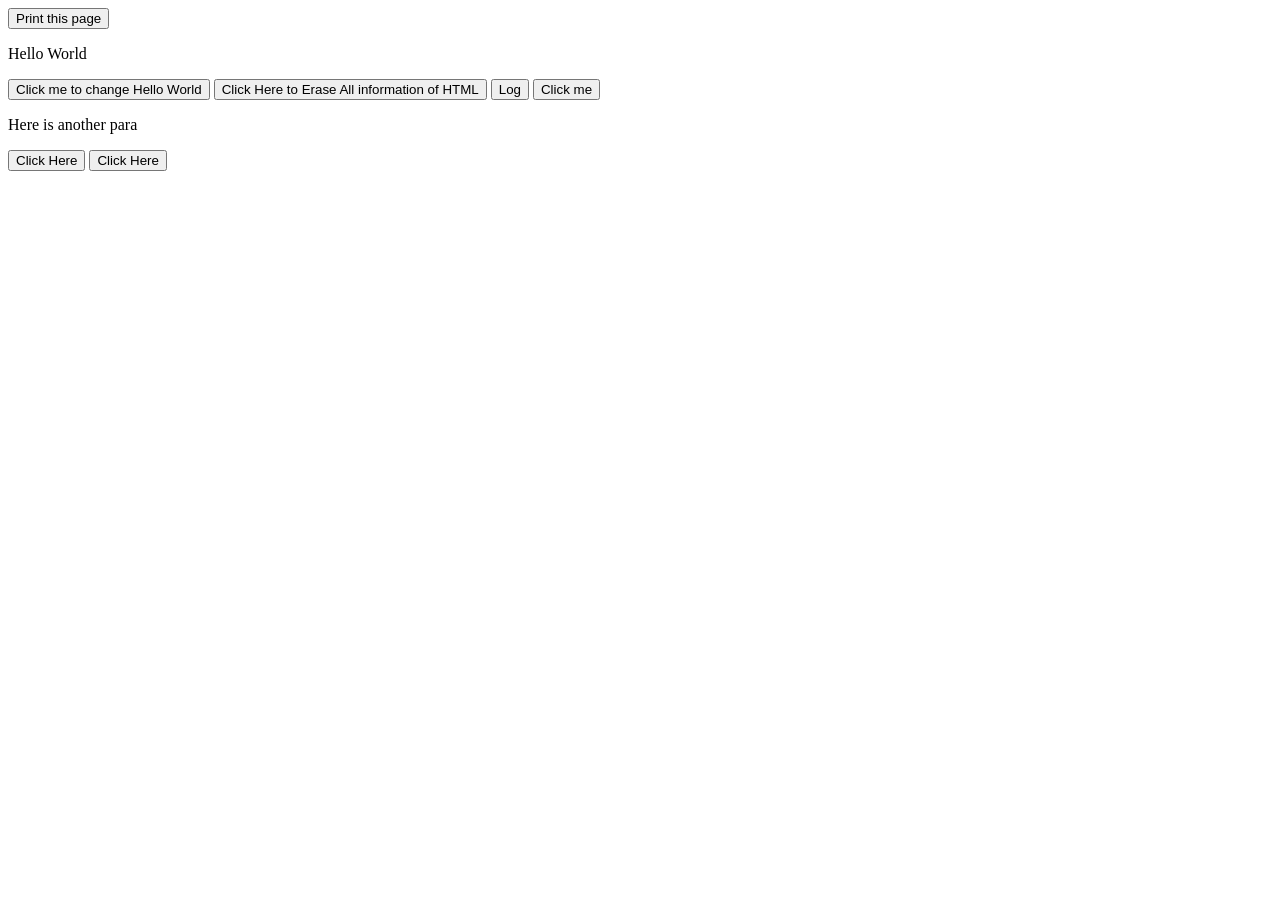
<file: Lecture 04/index.html>
<!DOCTYPE html>
<html lang="en">
<head>
    <meta charset="UTF-8">
    <meta name="viewport" content="width=device-width, initial-scale=1.0">
    <title>Document</title>
</head>
<body>
    
   <button onclick="window.print()">Print this page</button>
    <p id="demo">Hello World</p>
    <button type="button" onclick="document.getElementById('demo').innerText = 'This button contains to a paragraph';">Click me to change Hello World</button>

    <button type="button" onclick="document.write('Hahahahhahaha')">Click Here to Erase All information of HTML</button>
    <button onclick="console.log('Hello World!')">Log</button>
    <button onclick="window.alert('Hello World')">Click me</button>


    <p id="hi">Here is another para</p>
    <button type="button" onclick="document.getElementById('hi').innerHTML = '<i>The para was changed by me.</i>'";>Click Here</button>
    <button type="button" ondblclick="document.querySelector('#hi').innerText = 'This para is changed by innerText.'";>Click Here</button>

    <script src="script.js">
        
    </script>
</body>
</html>
</file>
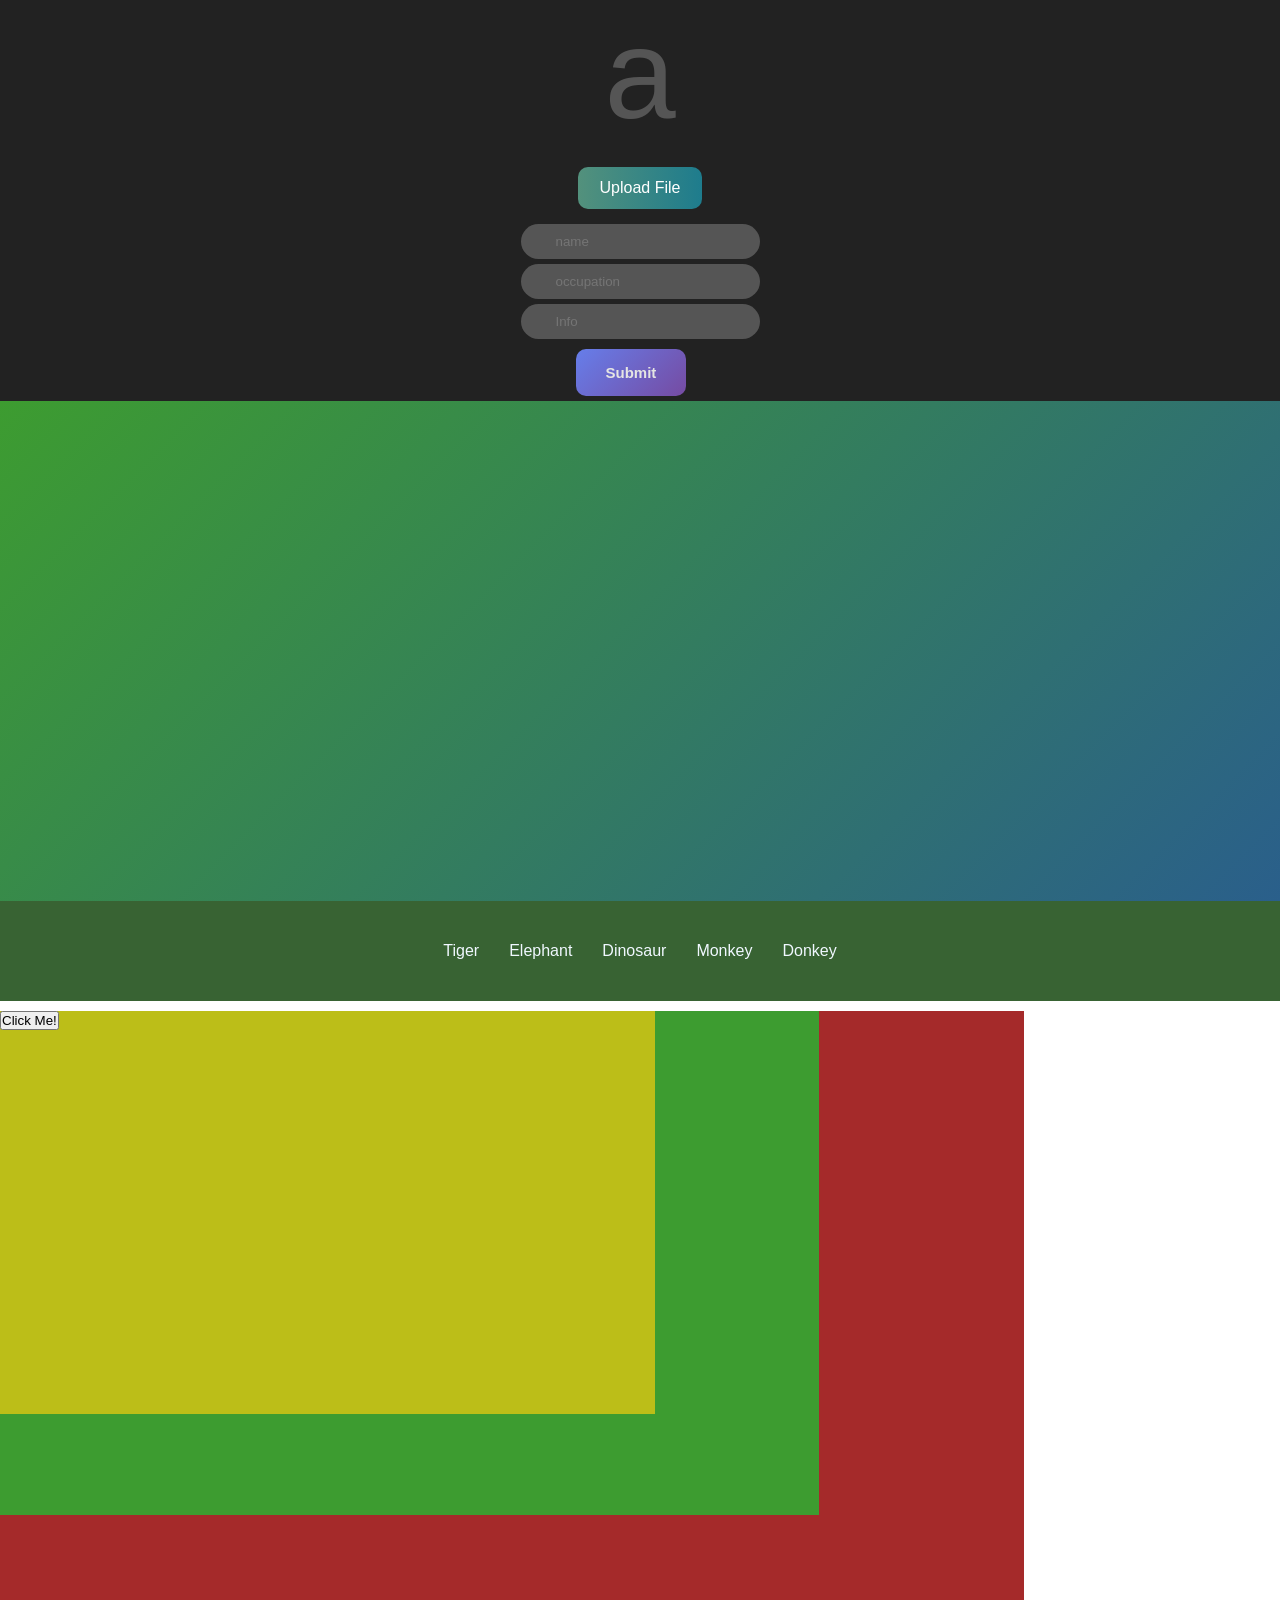
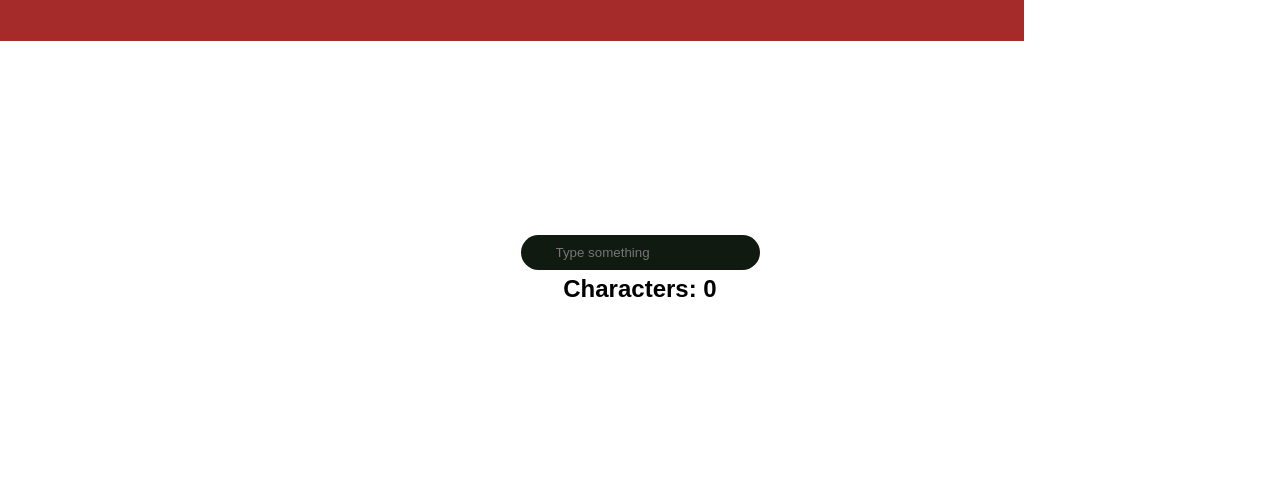
<file: Lecture 07/index.html>
<!DOCTYPE html>
<html lang="en">

<head>
    <meta charset="UTF-8">
    <meta name="viewport" content="width=device-width, initial-scale=1.0">
    <title>Event Handling</title>
    <link rel="stylesheet" href="style.css">
</head>

<body>
    <div id="main">
        <h1>a</h1>
        <div>
            <input id="file" type="file">
        </div>
        <div id="btn">
            Upload File
        </div>
        <form action="">
            <!-- <input type="file" placeholder="profile pic"> -->
            <input type="text" placeholder="name">
            <input type="text" placeholder="occupation">
            <input type="text" placeholder="Info">
            <input class="submit" type="submit">

        </form>
    </div>
    <div class="hover">
    </div>
        
    <!-- <div class="dot"></div> -->

    <!-- Event Bubbling -->

    <ul>
        <li>Tiger</li>
        <li>Elephant</li>
        <li>Dinosaur</li>
        <li>Monkey</li>
        <li>Donkey</li>
    </ul>
    <!-- Event Capturing 121-->
    <div class="a">
        <div class="b">
            <div class="c">
                <button>Click Me!</button>
            </div>
        </div>
    </div>

    <div class="content">

        <input type="text" class="Count" placeholder="Type something">
        <h2>Characters: <span>0</span></h2>
    </div>

    <script src="script.js"></script>
</body>

</html>
</file>
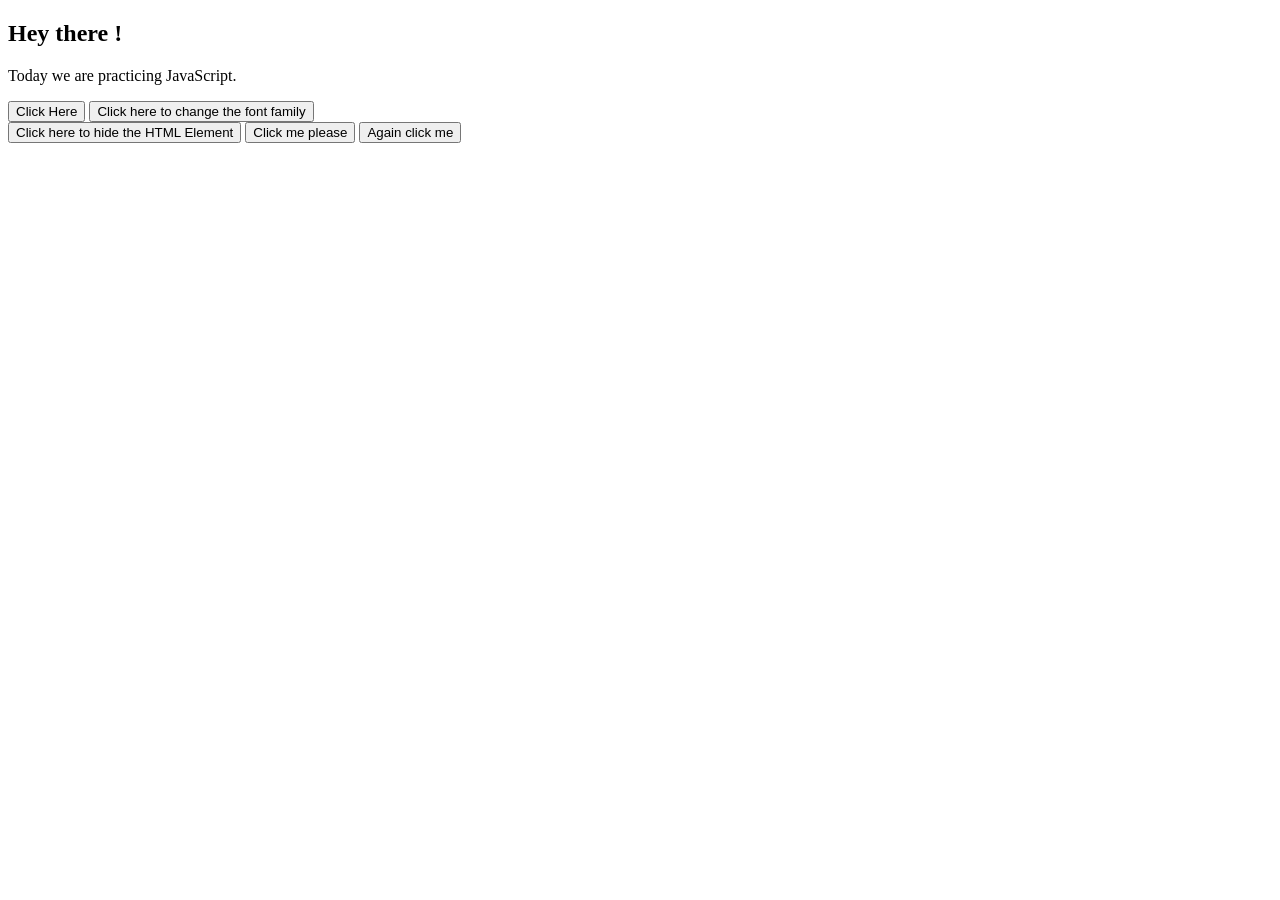
<file: 1 and 2 Lecture/index..html>
<!DOCTYPE html>
<html lang="en">
<head>
    <meta charset="UTF-8">
    <meta name="viewport" content="width=, initial-scale=1.0">
    <title>Document</title>
</head>
    <style>
        .Hi {
            font-family: sans-serif;
        }
    </style>
<body>
    <h2>Hey there !</h2>
    <p id="4545">Today we are practicing JavaScript.</p>

    <button type="button" onclick="document.getElementById('4545').innerHTML = 'Hello Muzamil'">Click Here</button>
    <button class="Hi" type="button" onclick="document.getElementById('4545').style.fontFamily ='sans-serif'">Click here to change the font family</button>
    <br>
    <button type="button" onclick="document.getElementById('4545').style.display='none'">Click here to hide the HTML Element</button>

    <p id="demo" style="display: none;">Hello JavaScript</p>
    <button type="button" onclick="document.getElementById('demo').style.display='block'">Click me please</button>
    <button type="button" onclick="document.getElementById('demo').style.display='none'">Again click me</button>


    <script src="first_code.js"></script>
</body>
</html>
</file>
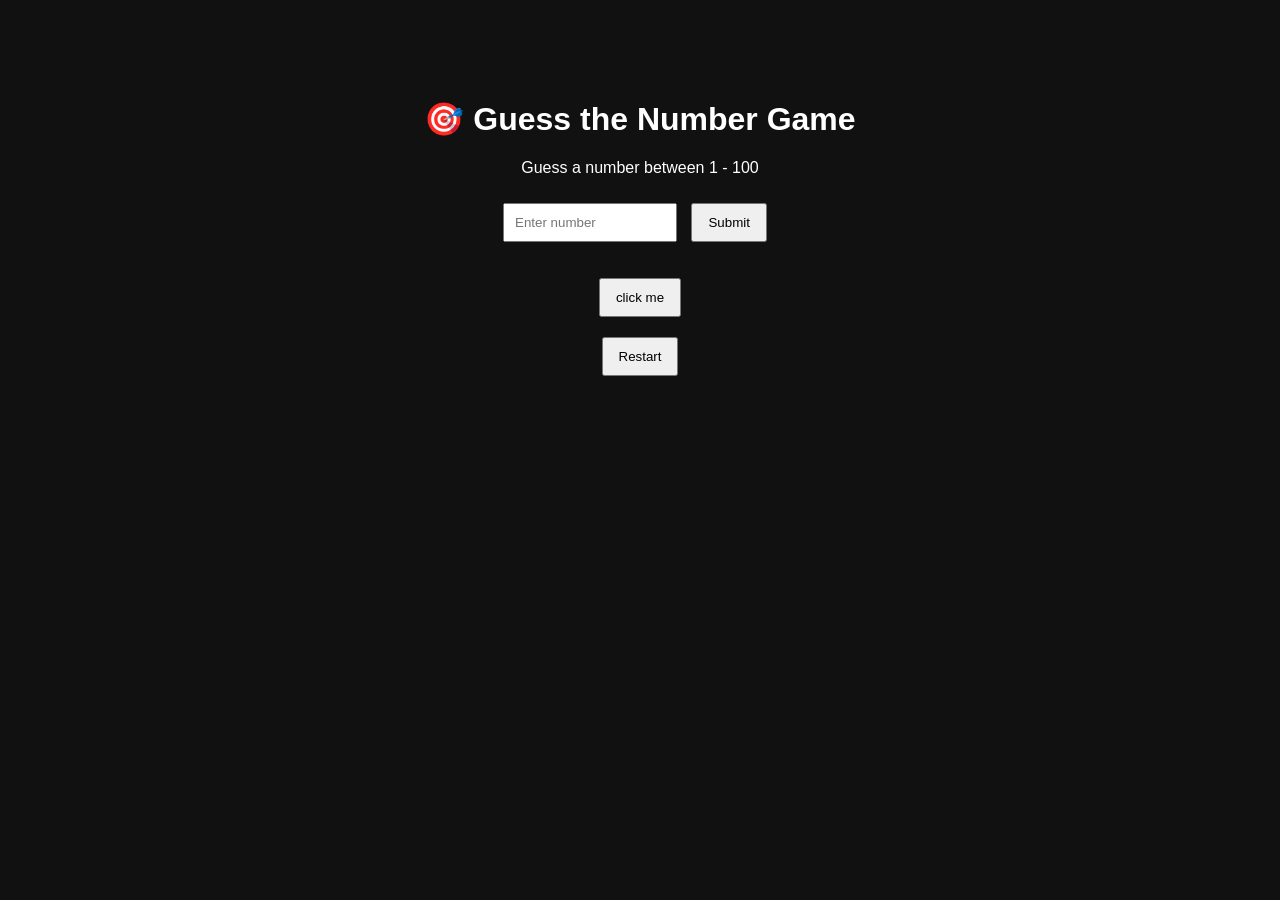
<file: Lecture 05/project.html>
<!DOCTYPE html>
<html lang="en">
<head>
  <meta charset="UTF-8">
  <title>Number Guess Game</title>
  <link rel="stylesheet" href="style.css">
</head>
<body>

  <div class="container">
    <h1>🎯 Guess the Number Game</h1>

    <p>Guess a number between 1 - 100</p>

    <input type="number" id="userInput" placeholder="Enter number">

    <button onclick="checkGuess()">Submit</button>

    <p id="message"></p>
    <button onclick="call()">click me</button>
    <div id="attempts"></div>

    <button onclick="resetGame()">Restart</button>
  </div>

  <script src="project.js"></script>
</body>
</html>
</file>
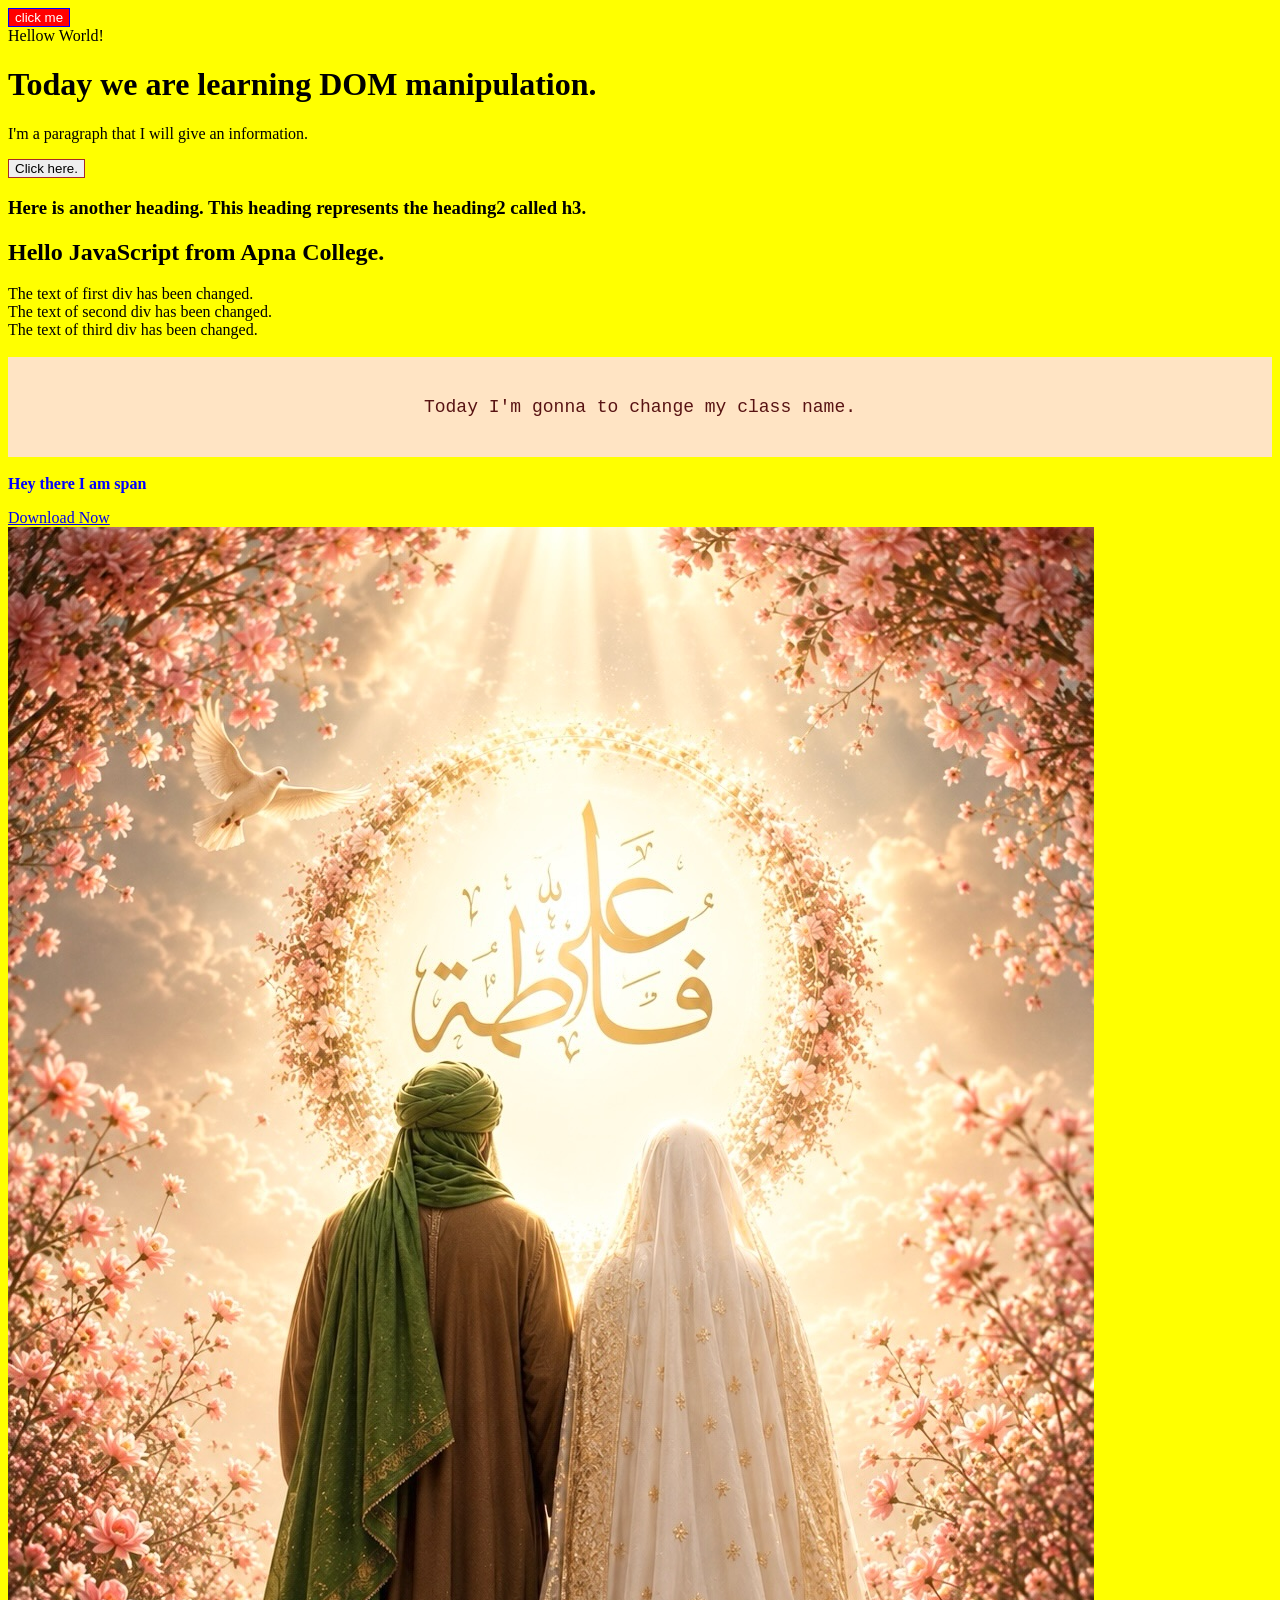
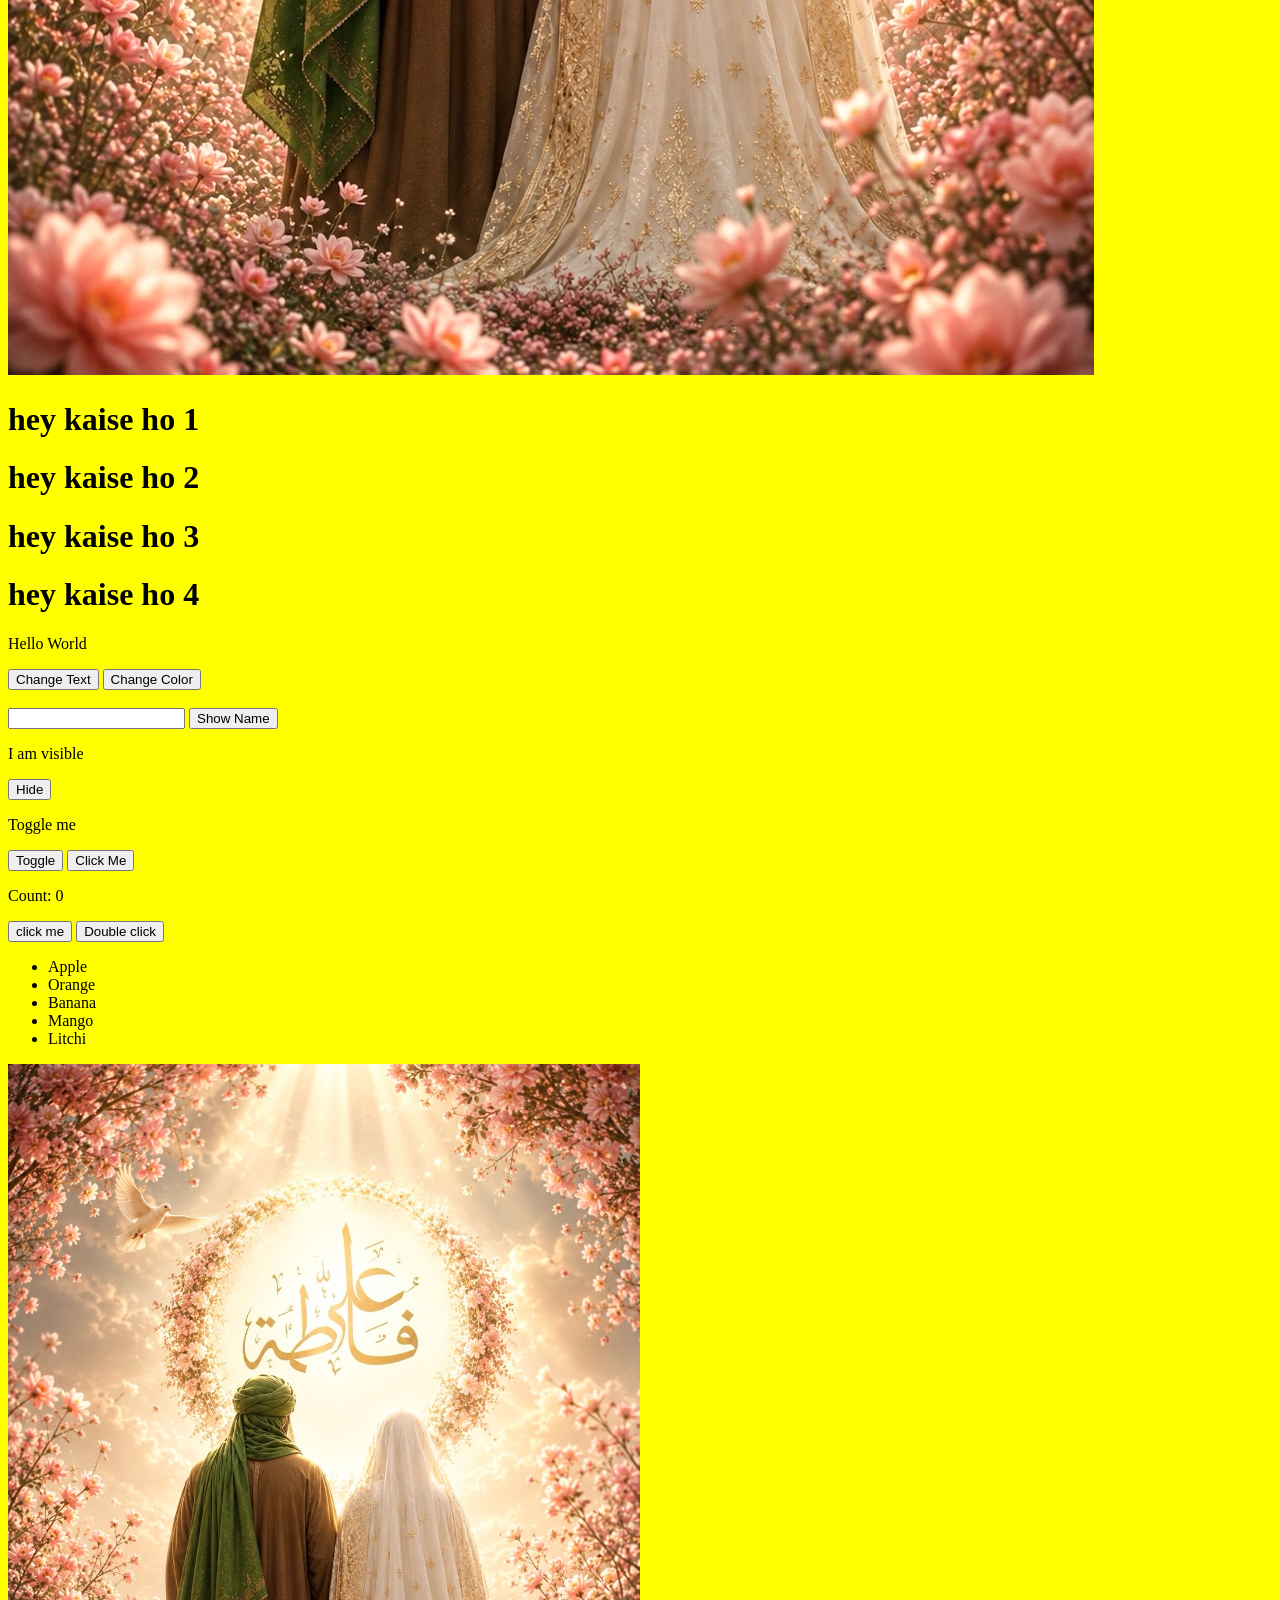
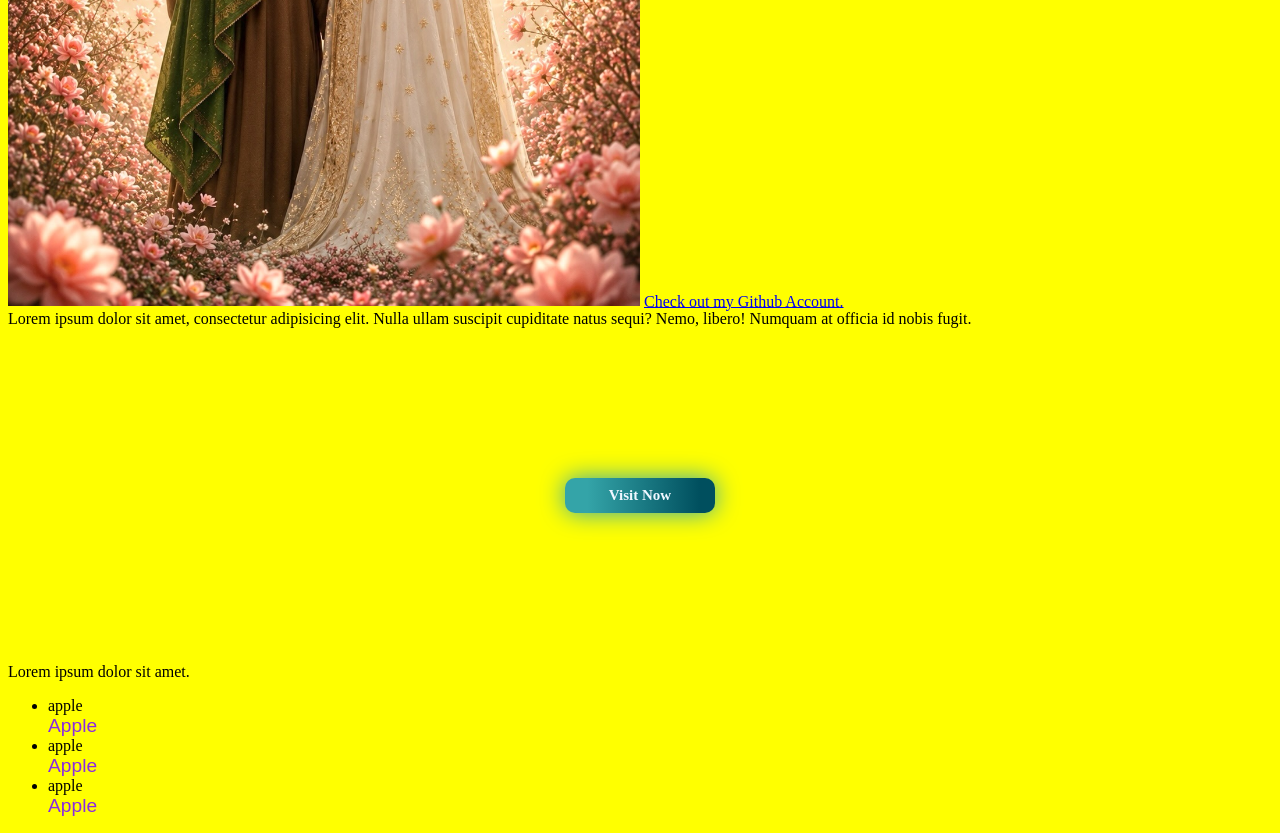
<file: Lecture 06/file.html>
<!DOCTYPE html>
<html lang="en">

<head>
    <meta charset="UTF-8">
    <meta name="viewport" content="width=device-width, initial-scale=1.0">
    <title>Document</title>
    <link rel="stylesheet" href="style.css">
    <style>
        /* Add a highlight class to every even item in a list.   */
        .highlight {
            color: blueviolet;
            font-family: 'Gill Sans', 'Gill Sans MT', Calibri, 'Trebuchet MS', sans-serif;
            font-size: larger;
            list-style: none;
            text-transform: capitalize;
        }
    </style>
</head>

<body>
    <div> </div>
    <h1 id="myheading">Today we are learning DOM manipulation.</h1>
    <p id="ttt">I'm a paragraph that I will give an information.</p>
    <Button type="button" style="border: 1px solid brown;">Click here.</Button>
    <h3>Here is another heading. This heading represents the heading2 called h3.</h3>

    <!-- Qs. Create a H2 heading element with text - "Hello JavaScript". Append "from Apna College students" to this text using JS. -->
    <h2 id="H2ID">Hello JavaScript</h2>

    <!-- Qs. Create 3 divs with common class name - "box". Access them & add some unique text to each of them. -->
    <div class="box">1st div</div>
    <div class="box">2nd div</div>
    <div class="box">3rd div</div>

    <!-- // Qs. Create a tag in html, give it a class & some styling.  -->
    <p class="paragraph" style="background-color: bisque;">
        Today I'm gonna to change my class name.
    </p>
    <p id="para-01">
        <span class="span-the-great ">First span</span>
    </p>

    <a href="">Download Now</a>
    <div>
        <img src="" alt="This image is one of my favorite Image.">
    </div>

    <div>
        <h1>hey kaise ho 1</h1>
        <h1>hey kaise ho 2</h1>
        <h1>hey kaise ho 3</h1>
        <h1>hey kaise ho 4</h1>
    </div>

    <!-- 1. Change Text on Button Click -->
    <p id="text">Hello World</p>
    <button class="btn">Change Text</button>
    <!-- Task:
    When the button click, the paragraph text should be change into "Hello JavaScript".-->

    <!-- 2. Change Background Color  -->
    <button class="change_color">Change Color</button>
    <br> <br>

    <!-- 3. Show Input Value   -->
    <input type="text" id="name">
    <button class="btn-2">Show Name</button>
    <p id="result"></p>

    <!-- 4. Hide a Paragraph  -->
    <p id="para">I am visible</p>
    <button class="hide">Hide</button>
    <!-- 5. Toggle Paragraph Visibility  -->
    <p id="paRa">Toggle me</p>
    <button class="hides">Toggle</button>


    <!-- 6. Count Button Clicks -->
    <button class="countBtn">Click Me</button>
    <p class="paraCount">Count: 0</p>
    <!-- every single click, the count should be increase -->

    <!-- One click button -->
    <button id="clickButton">click me</button>
    <!-- Double click button, when you double click the button, then it will work -->
    <button id="dblclickButton">Double click</button>
    <p id="message"></p>

    <!-- Select all <li> elements and print their text using a loop. -->
    <ul id="my-list">
        <li>Apple</li>
        <li>Orange</li>
        <li>Banana</li>
        <li>Mango</li>
        <li>Litchi</li>
    </ul>

    <!-- How to get the src of an image using JavaScript? -->
    <img class="imag" src="barney-goodman-M2JxEAXQ9I4-unsplash.jpg" alt="">

    <!-- What does setAttribute() do? setAttribute will change the attribute and their value.-->
    <a href="" class="updating">Check out my Github Account.</a>

    <!-- add a title attribute to a div dynamically. -->
    <div class="title">
        Lorem ipsum dolor sit amet, consectetur adipisicing elit. Nulla ullam suscipit cupiditate natus sequi? Nemo,
        libero! Numquam at officia id nobis fugit.
    </div>

    <!-- Remove the disabled attribute -->
    <div class="buuutton">
        <a class="myAccount" href="">
            <button class="visit-now" disabled>Visit Now</button>
        </a>
    </div>

    <p class="toogle">Lorem ipsum dolor sit amet.</p>

    <!-- Add a highlight class to every even item in a list.   -->
    <ul class="ull">
        <li>apple</li>
        <li>apple</li>
        <li>apple</li>
        <li>apple</li>
        <li>apple</li>
        <li>apple</li>
    </ul>

    <script src="file.js"></script>

</body>

</html>
</file>
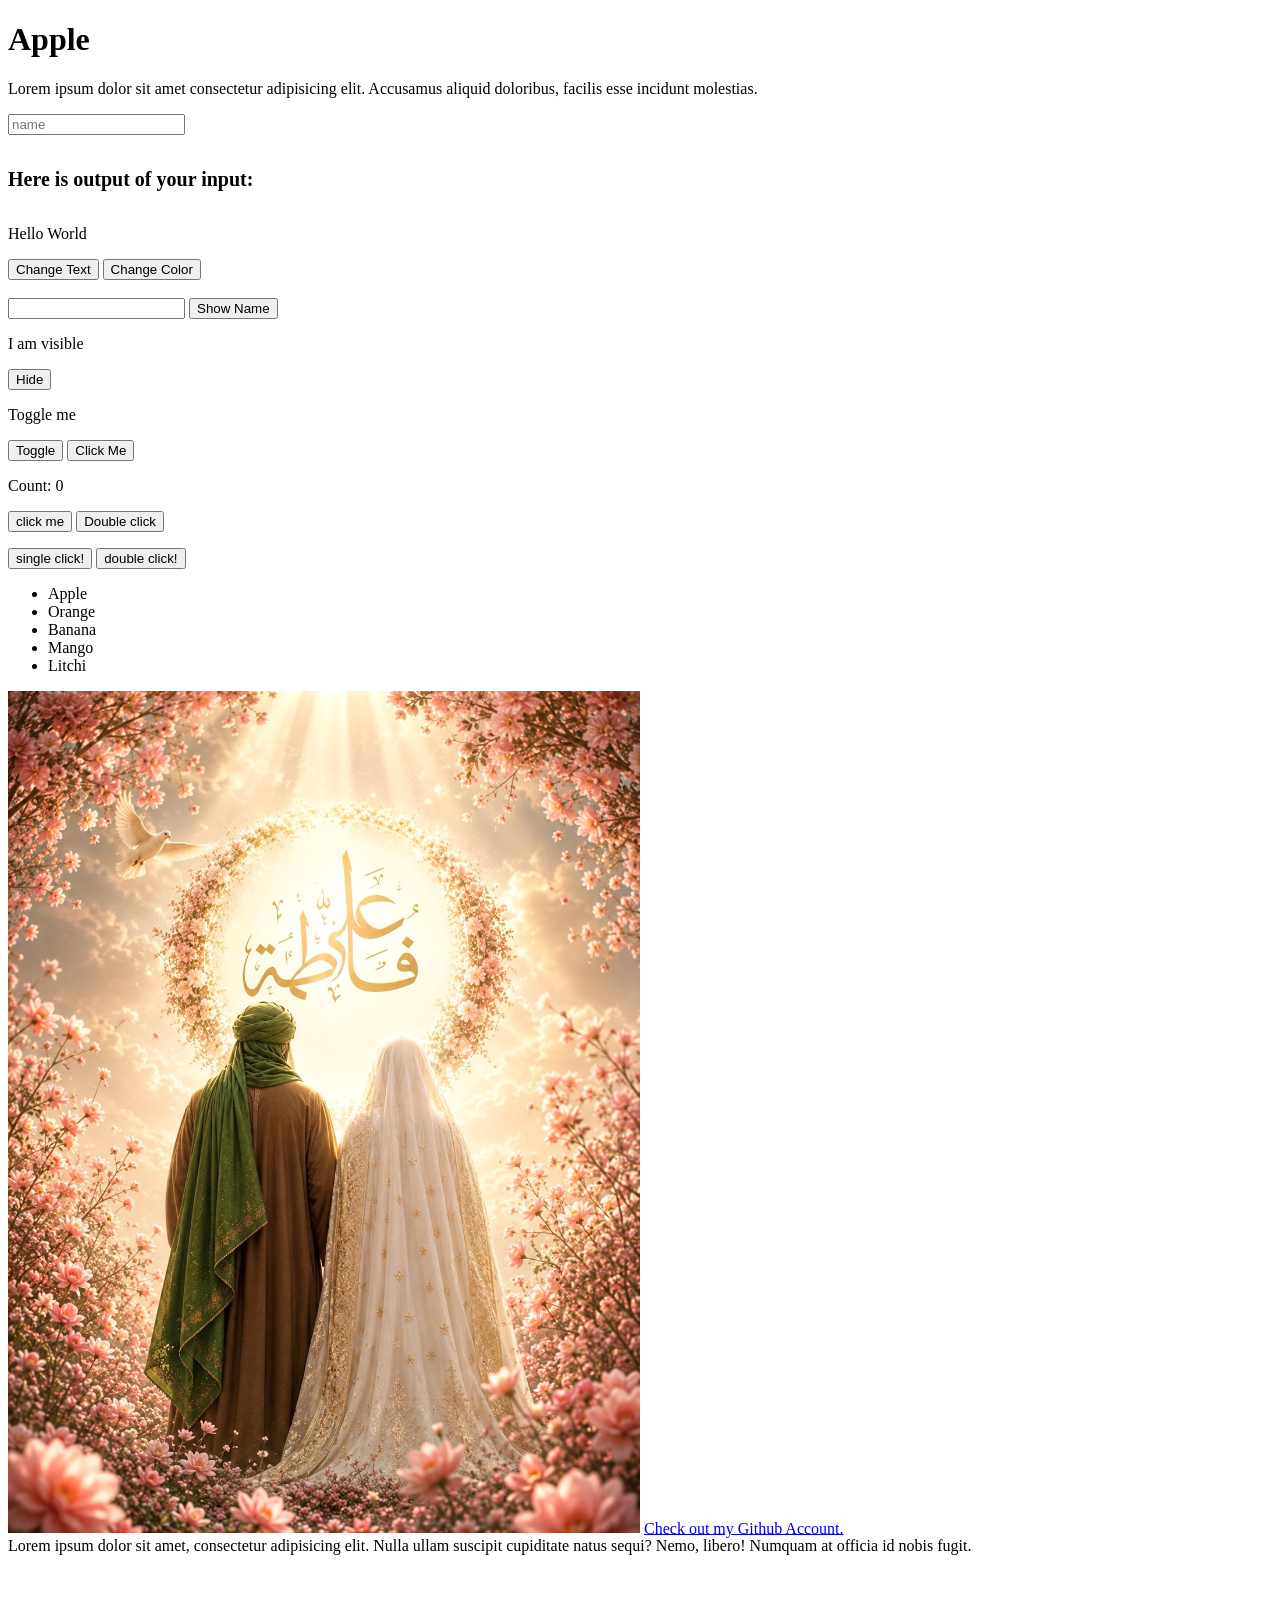
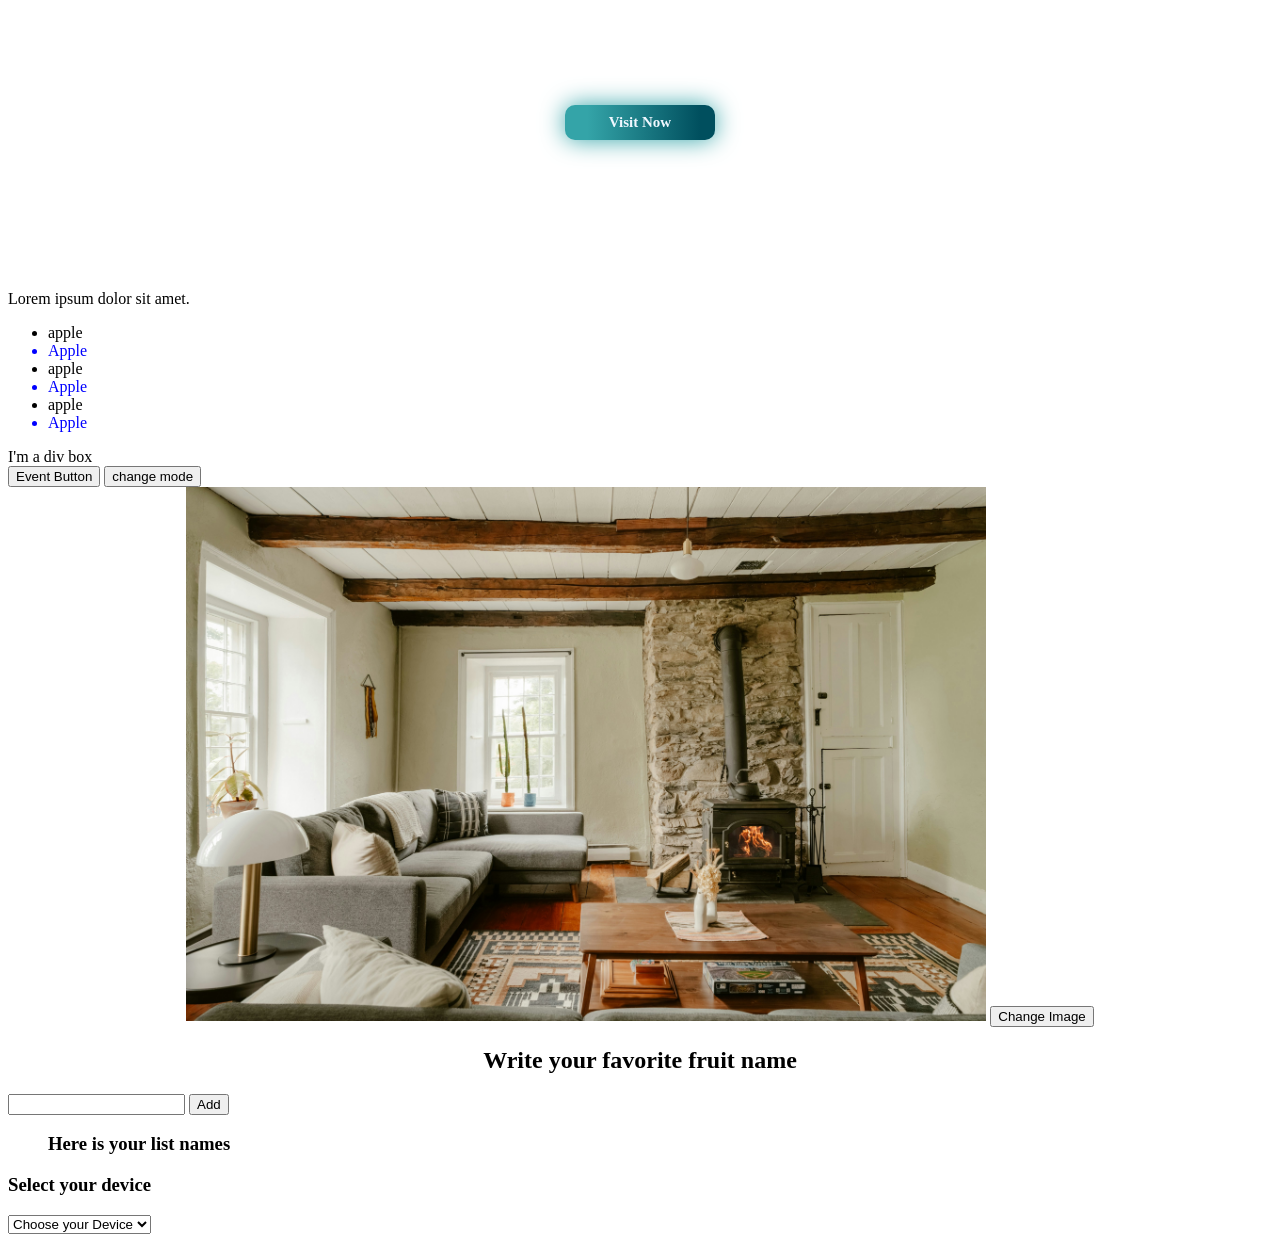
<file: Lecture 07/event.html>
<!DOCTYPE html>
<html lang="en">

<head>
    <meta charset="UTF-8">
    <meta name="viewport" content="width=device-width, initial-scale=1.0">
    <title>Document</title>
    <link rel="stylesheet" href="event.css">

</head>

<body>
    <h1>Apple</h1>
    <p class="colorChanging">Lorem ipsum dolor sit amet consectetur adipisicing elit. Accusamus aliquid doloribus,
        facilis esse incidunt molestias.</p>
    <input type="text" placeholder="name" class="inp">
    <h5>Here is output of your input: <span class="test"></span></h5>

    <!-- 1. Change Text on Button Click -->
    <p id="text">Hello World</p>
    <button class="btn">Change Text</button>
    <!-- Task:
    When the button click, the paragraph text should be change into "Hello JavaScript".-->

    <!-- 2. Change Background Color  -->
    <button class="change_color">Change Color</button>
    <br> <br>

    <!-- 3. Show Input Value   -->
    <input type="text" id="name">
    <button class="btn-2">Show Name</button>
    <p id="result"></p>

    <!-- 4. Hide a Paragraph  -->
    <p id="para">I am visible</p>
    <button class="hide">Hide</button>
    <!-- 5. Toggle Paragraph Visibility  -->
    <p id="paRa">Toggle me</p>
    <button class="hides">Toggle</button>


    <!-- 6. Count Button Clicks -->
    <button class="countBtn">Click Me</button>
    <p class="paraCount">Count: 0</p>
    <!-- every single click, the count should be increase -->

    <!-- One click button -->
    <button id="clickButton">click me</button>
    <!-- Double click button, when you double click the button, then it will work -->
    <button id="dblclickButton">Double click</button>
    <p id="message"></p>

    <button class="single-click" onclick="console.log('Button was clicked single time.')">single click!</button>
    <button class="double-click" ondblclick="console.log('Button was clicked double times.')">double click!</button>

    <!-- Select all <li> elements and print their text using a loop. -->
    <ul id="my-list">
        <li>Apple</li>
        <li>Orange</li>
        <li>Banana</li>
        <li>Mango</li>
        <li>Litchi</li>
    </ul>

    <!-- How to get the src of an image using JavaScript? -->
    <img class="imag" src="barney-goodman-M2JxEAXQ9I4-unsplash.jpg" alt="">

    <!-- What does setAttribute() do? setAttribute will change the attribute and their value.-->
    <a href="" class="updating">Check out my Github Account.</a>

    <!-- add a title attribute to a div dynamically. -->
    <div class="title">
        Lorem ipsum dolor sit amet, consectetur adipisicing elit. Nulla ullam suscipit cupiditate natus sequi? Nemo,
        libero! Numquam at officia id nobis fugit.
    </div>

    <!-- Remove the disabled attribute -->
    <div class="buuutton">
        <a class="myAccount" href="">
            <button class="visit-now" disabled>Visit Now</button>
        </a>
    </div>

    <p class="toogle">Lorem ipsum dolor sit amet.</p>

    <!-- Add a highlight class to every even item in a list.   -->
    <ul class="ull">
        <li>apple</li>
        <li>apple</li>
        <li>apple</li>
        <li>apple</li>
        <li>apple</li>
        <li>apple</li>
    </ul>

    <div class="div-box" onmouseover="console.log('This is a div box')">I'm a div box</div>
    <button id="event">Event Button</button>

    <!-- Qs. Create a toggle button that changes the screen to dark-mode when clicked & light-mode when clicked again -->
    <button class="mode">change mode</button>

    <!--  7. Change Image on Click
    HTML:
    <img id="img" src="image1.jpg" width="200">
    <button>Change Image</button> -->
    <div align="center">
        <img id="img" src="image1.jpg" width="800">
        <button id="imgBTN">Change Image</button>
    </div>


    <div class="inputs">
        <h2 align="center">Write your favorite fruit name</h2>
        <input type="text" id="item">
        <button id="addBtn">Add</button>
        <ul id="list">
            <h3>Here is your list names</h3>
        </ul>
    </div>

    <div>
        <h3 class="selHeading">Select your device</h3>
        <select name="" id="selection">
            <option selected disabled>Choose your Device</option>
            <option value="Samsung">Samsung</option>
            <option value="Apple">Apple iPhone</option>
            <option value="Mi">Xiomi</option>
            <option value="Oppo">Oppo</option>
        </select>
    </div>

    <script src="event.js"></script>

</body>

</html>
</file>
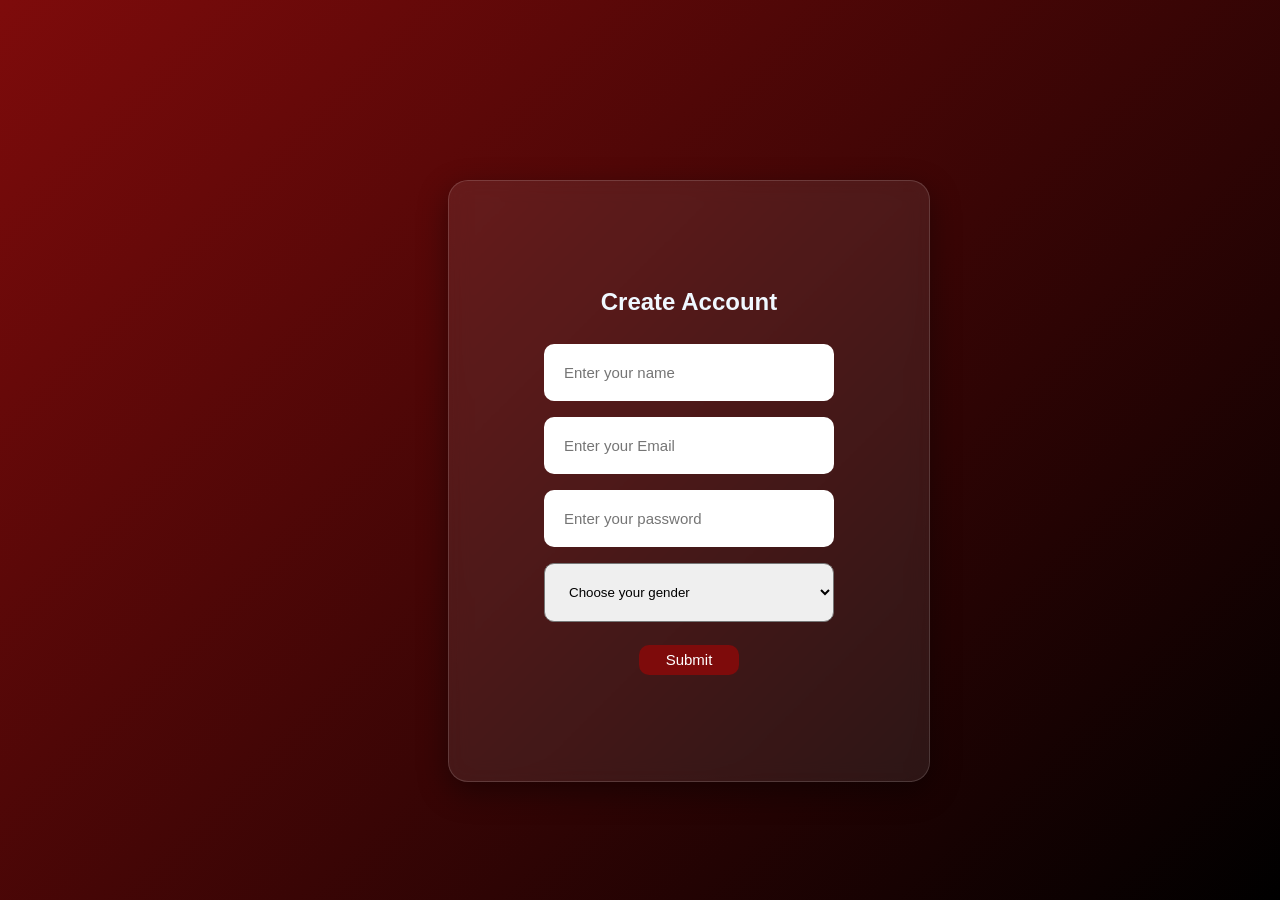
<file: Lecture 08/form&formValidation.html>
<!DOCTYPE html>
<html lang="en">
<head>
    <meta charset="UTF-8">
    <meta name="viewport" content="width=device-width, initial-scale=1.0">
    <title>Forms And Form Validation</title>
    <link rel="stylesheet" href="form&formValidation.css">
</head>
<body>
    <main>
        <section id="main">
            <h2>Create Account</h2>
            <form action="">
                <!-- Pattern Attribute
                <input pattern="[A-Za-z]{3,}"type="text" placeholder=""> -->
                <input id="username" type="username" placeholder="Enter your name"> 
                <div id="hidden">
                    <small class="user">Username is Required</small>
                </div>
                <div id="hide">
                    <small class="characters">Minimum 3 Characters Required</small>
                </div>
                <input id="email" type="text" placeholder="Enter your Email"> 
                <div class="testEmail">
                    <small>Invalid Email</small>
                </div>
                <input id="password" type="password" placeholder="Enter your password"> 
                <div class="testPassword">
                    <small>Password must contain uppercase, lowercase, number, special character and be at least 8 characters long.</small>
                </div>
                <select name="" id="">
                    <option value="" selected disabled>Choose your gender</option>
                    <option value="male">Male</option>
                    <option value="female">Female</option>
                    <option value="others">Others</option>
                </select>
                <div class="selected">
                    <small>Please select your gender</small>
                </div>
                <input type="submit">
            </form>
        </section>
    </main>

    <script src="form&formValidation.js"></script>
</body>
</html>
</file>
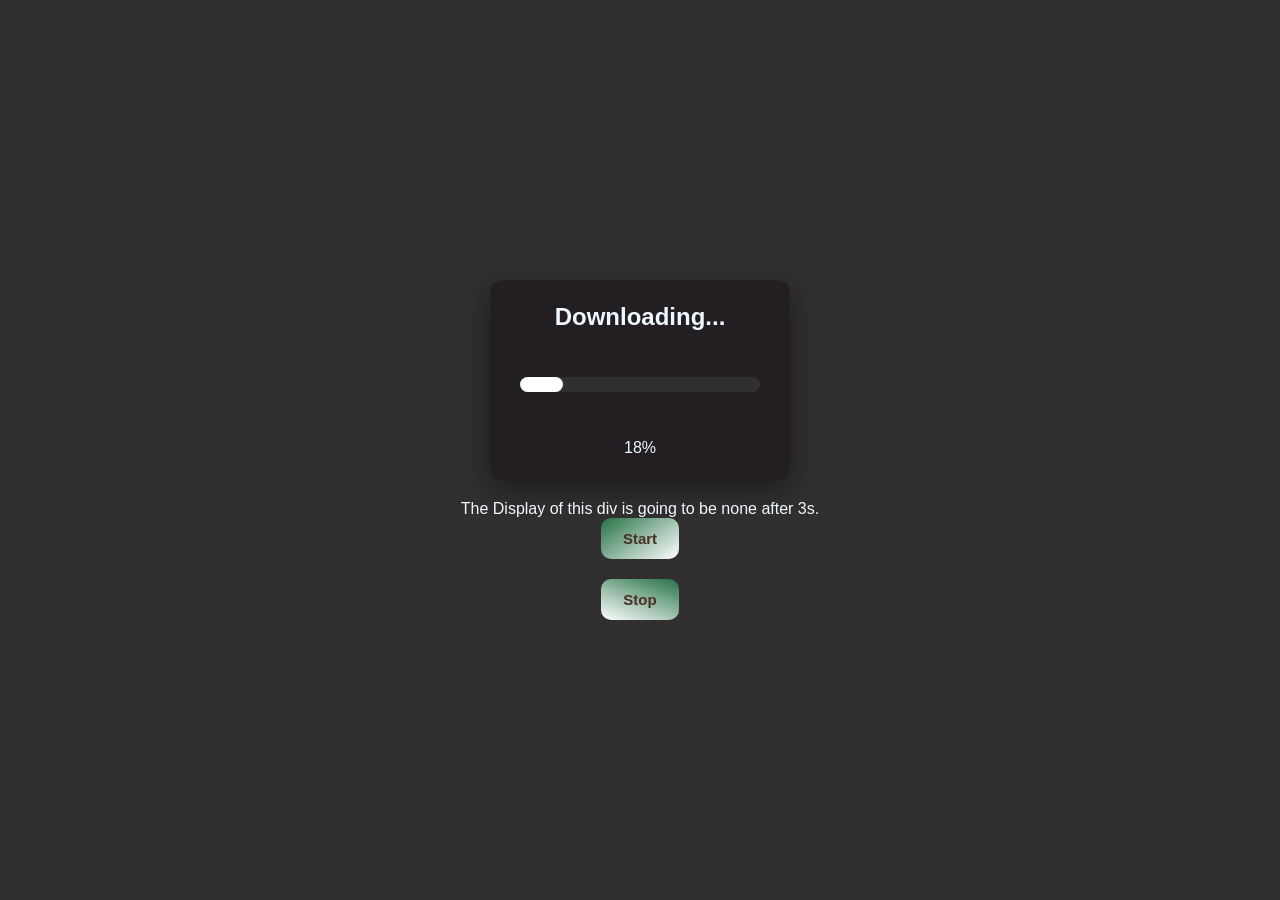
<file: Lecture 09/Timer&Intervals.html>
<!DOCTYPE html>
<html lang="en">
<head>
    <meta charset="UTF-8">
    <meta name="viewport" content="width=device-width, initial-scale=1.0">
    <title>Timers and Intervals</title>
    <link rel="shortcut icon" href="time-quarter.webp" type="image/x-icon">
    <link rel="stylesheet" href="Timer&Intervals.css">
</head>
<body>
    <div class="main">
        <h2>Downloading...</h2>
        <div class="container">
            <div class="progress-bar"></div>
        </div>
        <div class="percentage">0%</div>
    </div>

    <!-- Auto-hide alert banner after 3s   -->
    <div class="hide">
        The Display of this div is going to be none after 3s.
    </div>

    <button class="startBtn">Start</button>
    <button  class="stopBtn">Stop</button>
    <script src="Timer&Intervals.js"></script>
</body>
</html>
</file>
<file: Lecture 07/style.css>
* {
    padding: 0;
    margin: 0;
    box-sizing: border-box;
    font-family: sans-serif;
}


#main {
    width: 100%;
    min-height: 100%;
    display: flex;
    justify-content: center;
    align-items: center;
    flex-direction: column;
    background-color: #222;
    gap: 10px;
}

h1 {
    color: #555;
    font-family: sans-serif;
    font-weight: 300;
    font-size: 8rem;
    user-select: none;
}

#file {
    display: none;
}

#btn {
    background: linear-gradient(90deg, rgb(83, 145, 124), rgb(30, 124, 141));
    padding: 12px 22px;
    color: #ffff;
    border-radius: 10px;
    user-select: none;
}

#btn:hover {
    background: linear-gradient(90deg, rgb(30, 124, 141), rgb(83, 145, 124));
    cursor: pointer;
}

.card {
    /* display: inline-block; */
    color: #ffff;
    max-width: 300px;
    border: 1px solid #e5e5e3;
    border-radius: 10px;
    padding: 20px;
    margin-top: 20px;
}

.profile {
    width: 50px;
    height: 50px;
    border-radius: 50%;
    overflow: hidden;
}

.profile img {
    width: 100%;
    height: 100%;
    object-fit: cover;
}

.card h3, h5, p {
    margin-top: 10px;
}

input {
    display: block;
    padding: 10px 35px;
    background-color: #555;
    color: #e5e5e3;
    margin: 5px;
    border: none;
    border-radius: 20px;
}

.submit {
    background: linear-gradient(135deg, #667eea 0%, #764ba2 100%);
    cursor: pointer;
    padding: 15px 30px;
    border: none;
    border-radius: 10px;
    font-weight: 700;
    font-size: 15px;
    margin-left: 60px;
    margin-top: 10px;
}
.submit:hover {
    background: linear-gradient(135deg, #f093fb 0%, #f5576c 100%);
}

.hover {
    width: 100%;
    height: 500px;
    background: linear-gradient(135deg, #3d9c30 0%, #2a5f8b 100%);
    cursor: pointer;
}

/* .dot {
    padding: 5px;
    background-color: #f5576c;
    width: 10px;
    border-radius: 50%;
    position: absolute;
} */

ul {
    display: flex;
    align-items: center;
    justify-content: center;
    height: 100px;
    gap: 30px;
    list-style: none;
    background-color: #386333;
    color: aliceblue;
    cursor: pointer;
    user-select: none;
}
.line-through {
    text-decoration: line-through coral;
}

.a {
    height: 70vh;
    width: 80%;
    background-color: brown;
    margin-top: 10px;
}

.b {
    height: 80%;
    width: 80%;
    background-color: #3d9c30;
}

.c {
    height: 80%;
    width: 80%;
    background-color: rgb(188, 190, 24);
}

.content{
    width: 100%;
    height: 50vh;
    display: flex;
    justify-content: center;
    align-items: center;
    flex-direction: column;
}
.Count {
    background-color: #111a10;
}
</file>
<file: Lecture 05/style.css>
body {
  font-family: Arial;
  background: #111;
  color: white;
  text-align: center;
}

.container {
  margin-top: 100px;
}

input {
  padding: 10px;
  width: 150px;
}

button {
  padding: 10px 15px;
  margin: 10px;
  cursor: pointer;
}
#attempts {
  color: rgb(126, 53, 53);
}
</file>
<file: Lecture 06/style.css>
.paragraph {
    height: 100px;
    display: flex;
    justify-content: center;
    /* align-items: center; */
    color: linear-gradiant;
}

/* Now create a new class in CSS and try to append this class to the <p> element.   */
.New-para {
    color: rgb(88, 19, 19);
    text-align: center;
    font-size: large;
    font-family: 'Courier New', Courier, monospace;
    align-items: center;
}

.imag {
    height: 60%;
    width: 50%;
    justify-content: center;
}

.visit-now {
    background: linear-gradient(90deg, rgba(52, 164, 168, 1) 15%, rgba(0, 79, 94, 1) 90%);
    border: none;
    color: aliceblue;
    height: 35px;
    width: 150px;
    border-radius: 10px;
    filter: drop-shadow(0px 0px 12px rgba(52, 164, 168, 1));
    cursor: pointer;
    font-family: Giloy;
    font-size: 15px;
    font-weight: 600;
}

.visit-now:hover {
    background: linear-gradient(90deg, rgba(16, 68, 110, 0.88) 12%, rgba(72, 125, 122, 0.79) 100%);
    filter: drop-shadow(10px 5px 16px rgba(52, 164, 168, 1));
}

.buuutton {
    display: flex;
    justify-content: center;
    align-items: center;
    margin: 150px;
}
</file>
<file: Lecture 07/event.css>
.imag {
    height: 60%;
    width: 50%;
    justify-content: center;
}
.visit-now {
    background: linear-gradient(90deg, rgba(52, 164, 168, 1) 15%, rgba(0, 79, 94, 1) 90%);
    border: none;
    color: aliceblue;
    height: 35px;
    width: 150px;
    border-radius: 10px;
    filter: drop-shadow(0px 0px 12px rgba(52, 164, 168, 1));
    cursor: pointer;
    font-family: Giloy;
    font-size: 15px;
    font-weight: 600;
}
.visit-now:hover {
    background: linear-gradient(90deg, rgba(16, 68, 110, 0.88) 12%, rgba(72, 125, 122, 0.79) 100%);
    filter: drop-shadow(10px 5px 16px rgba(52, 164, 168, 1));
}
.buuutton {
    display: flex;
    justify-content: center;
    align-items: center;
    margin: 150px;
}

.light {
    background-color: white;
    color: black;
}
.dark {
    background-color: black;
    color: aliceblue;
}

.highlight {
    color: blue;
    text-transform: capitalize;
}

h5 {
    font-size: 20px;
}
.test {
    color: rgb(28, 78, 23);
}
</file>
<file: Lecture 08/form&formValidation.css>
* {
    padding: 0;
    margin: 0;
    font-family: sans-serif;
}

html, body {
    /* background: linear-gradient(45deg, rgb(126, 11, 11), #000); */
    height: 100%;
    width: 100%;
}

#hide {
    display: none;
}

#hidden {
    display: none;
}

small {
    color: #ff8080;
    font-size: 14px;
}

.testEmail{
    display: none;
}

.testPassword {
    display: none;
    max-width: 250px;
}
.selected {
    display: none;
}
main {
    width: 100%;
    min-height: 100vh;
    background: linear-gradient(135deg, #7e0b0b,
        #000000);
}
form {
    display: flex;
    flex-direction: column;
}
#main {
    height: 60vh;
    width: 420px;
    display: flex;
    justify-content: center;
    align-items: center;
    flex-direction: column;
    position: absolute;
    background: rgba(255,255,255,0.08);
    backdrop-filter: blur(10px);
    top: 20%;
    left: 35%;
    padding: 30px;
    border-radius: 20px;
    box-shadow: 0 10px 30px rgba(0, 0, 0, 0.4);
    border: 1px solid rgb(255, 255, 255, 0.15);
}

h2 {
    color: aliceblue;
    margin-bottom: 20px;
}

input {
    padding: 20px;
    border-radius: 10px;
    width: 250px;
    margin: 8px 0;
    border: none;
    font-size: 15px;
}

select {
    width: 290px;
    padding: 20px;
    border-radius: 10px;
    margin: 8px 0;
    cursor: pointer;
}

input[type="submit"] {
    display: block;
    margin: 15px auto 0;
    cursor: pointer;
    width: 100px;
    height: 30px;
    padding: 0;
    background-color: #7e0b0b;
    color: #fff;
    transition: 0.3s;
}

input[type="submit"]:hover {
    transform: translateY(-3px);
}
</file>
<file: Lecture 09/Timer&Intervals.css>
* {
    padding: 0;
    margin: 0;
    font-family: sans-serif;
}
body {
    background-color: rgb(49, 47, 47);
    color: aliceblue;
    display: flex;
    justify-content: center;
    align-items: center;
    flex-direction: column;
    height: 100vh;
}

.main {
    background-color: rgb(34, 30, 34);
    width: 300px;
    height: 200px;
    border-radius: 5%;
    display: flex;
    justify-content: space-around;
    align-items: center;
    flex-direction: column;
    box-shadow: 0 10px 30px rgb(0, 0, 0, 0.4);
}

.container {
    background-color: rgba(49, 47, 47);
    width: 80%;
    height: 15px;
    border-radius: 15px;
}
.progress-bar {
    height: 100%;
    width:  0%;
    background-color: #ffff;
    border-radius: 15px;
}

.hide {
    margin-top: 20px;
}

.starting {
    background-color: aqua;
}

.active-start {
    background-color: rgb(238, 238, 24);
}

.active-stop {
    background-color: aquamarine;
}

.startBtn {
    padding: 12px 22px;
    border-radius: 10px;
    background: linear-gradient(145deg, rgb(38, 114, 70), white);
    border: none;
    color: rgb(73, 48, 38);
    font-size: 15px;
    font-weight: 600;
    margin-bottom: 10px;
    cursor: pointer;
}

.stopBtn {
    padding: 12px 22px;
    border-radius: 10px;
    background: linear-gradient(200deg, rgb(38, 114, 70), white);
    border: none;
    color: rgb(73, 48, 38);
    font-size: 15px;
    font-weight: 600;
    margin-top: 10px;
    cursor: pointer;
}

.active-start {
    background: linear-gradient(90deg, white, rgb(112, 30, 119));
    
}

.active-stop {
    background: linear-gradient(90deg, white, rgb(112, 30, 119));
}
</file>
